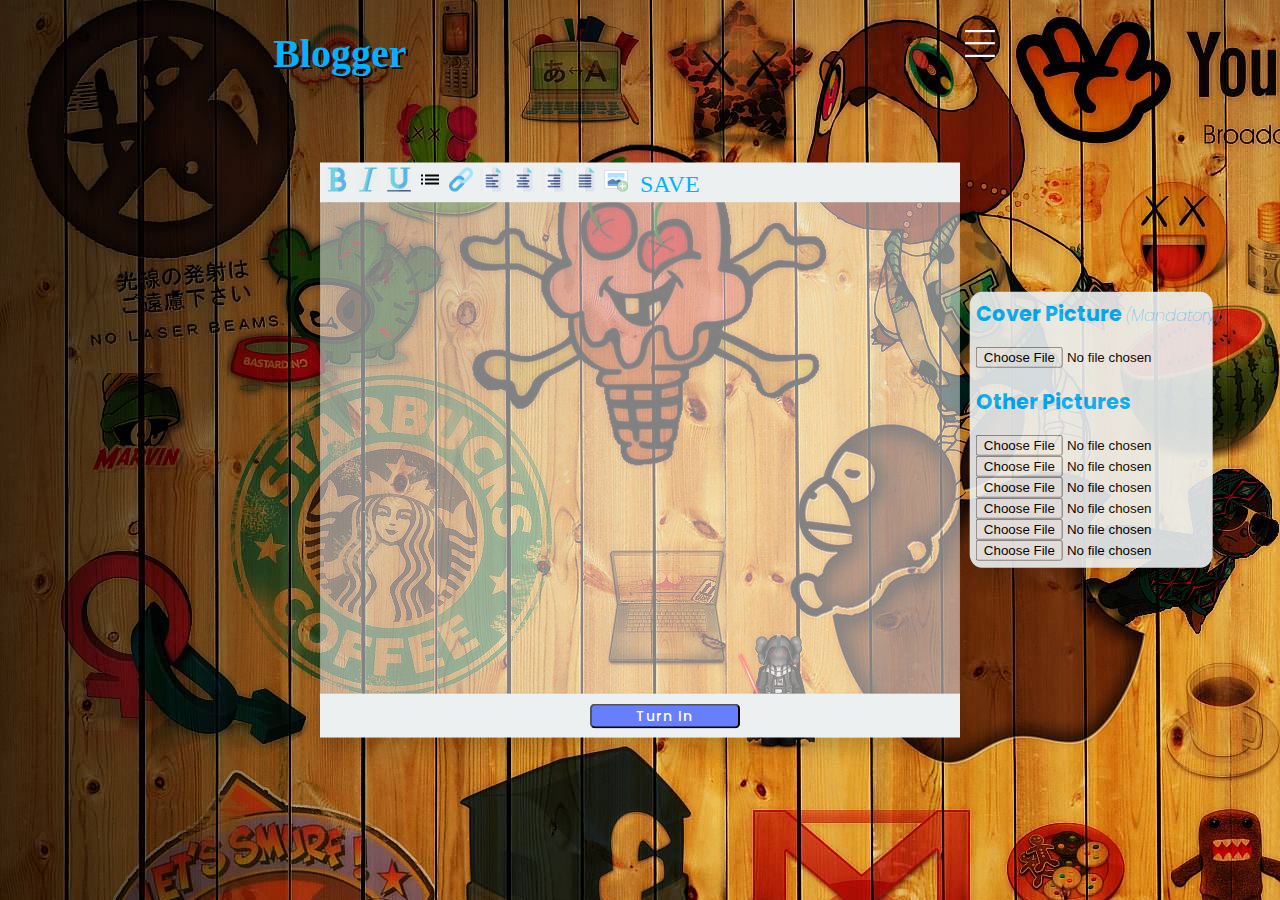
<file: Create Page/index.html>
<!DOCTYPE html>
<html lang="en" dir="ltr">
  <head>
    <meta charset="utf-8">
    <link rel="preconnect" href="https://fonts.gstatic.com">
<link href="https://fonts.googleapis.com/css2?family=Poppins:wght@300&display=swap" rel="stylesheet">

    <link rel="stylesheet" href="master.css">
    <title>Create</title>
  </head>
  <body>
    <div class="menu">
        <ul>
          <li class="home"><a href="#" data-text="Home">Home</a></li>
          <li><a href="" data-text="Create">Create</a></li>
          <li><a href="" data-text="AllPosts">All-Posts</a></li>
          <li><a href="" data-text="Interest">Interset</a></li>
          <li><a href="" data-text="Login/SignUp">Login/Sign-Up</a></li>
          <li><a href="" data-text="END">END</a></li>
        </ul>
    </div>

      <div class="navbar">
        <h2 class="logo invisible">Blogger</h2>
        <svg class="navicon" width="54" height="27" viewBox="0 0 54 49" fill="none" xmlns="http://www.w3.org/2000/svg">
        <path class="cross1" fill-rule="evenodd" clip-rule="evenodd" d="M54 4H0V0H54V4Z" fill=" white"/>
        <path class="cross2" fill-rule="evenodd" clip-rule="evenodd" d="M54 26H0V22H54V26Z" fill=" white"/>
        <path class="cross3" fill-rule="evenodd" clip-rule="evenodd" d="M54 49H0V45H54V49Z" fill=" white"/>
        </svg>
      </div>

      <div class="main" method="post">
        <div class="te-header">
          <button type="button" class='btn' name="button" data-element="bold">
            <img src="Icons/bold.png" alt="">
            <i class='fa fa-bold'></i>
          </button>
          <button type="button" class='btn' name="button" data-element="italic">
            <i class='fa fa-italic'></i>
            <img src="Icons/italics.png" alt="">
          </button>
          <button type="button" class='btn' name="button" data-element="underline">
            <i class='fa fa-underline'></i>
            <img src="Icons/underline.png" alt="">
          </button>
          <button type="button" class='btn' name="button" data-element="insertUnorderedList">
            <i class='fa fa-list-ul'></i>
            <svg xmlns="http://www.w3.org/2000/svg" height="24" viewBox="0 0 24 24" width="24"><path d="M0 0h24v24H0z" fill="none"/><path d="M3 13h2v-2H3v2zm0 4h2v-2H3v2zm0-8h2V7H3v2zm4 4h14v-2H7v2zm0 4h14v-2H7v2zM7 7v2h14V7H7z"/></svg>
          </button>

          <button type="button" class='btn' name="button" data-element="createLink">
            <i class='fa fa-link'></i>
            <img src="Icons/link.png" alt="">
          </button>
          <button type="button" class='btn' name="button" data-element="justifyLeft">
            <i class='fa fa-left'></i>
            <img src="Icons/left.png" alt="">
          </button>
          <button type="button" class='btn' name="button" data-element="JustifyCenter">
            <i class='fa fa-center'></i>
            <img src="Icons/center.png" alt="">
          </button>
          <button type="button" class='btn' name="button" data-element="JustifyRight">
            <i class='fa fa-right'></i>
            <img src="Icons/right.png" alt="">
          </button>
          <button type="button" class='btn' name="button" data-element="JustifyFull">
            <i class='fa fa-justify'></i>
            <img src="Icons/justify.png" alt="">
          </button>
          <button type="button" class='btn' name="button" data-element="insertImage">
            <i class='fa fa-image'></i>
            <img src="Icons/image.png" alt="">
          </button>
          <button type="button" class='savebtn' name="button" >
            SAVE

          </button>

        </div>
        <form class="" action="index.html" method="post">
          <textarea class="save" name="content" rows="8" cols="128"></textarea>

          <div class="content" contenteditable="true">

          </div>
          <div class="in">
            <input class="sub" type="submit" name="turnin" value="Turn In">



          </div>
        </form>




      </div>
      <div class="images">

        <form class="" action="index.html" method="post">

         <label for=""><strong>Cover Picture <span><i>(Mandatory)</i></span></strong></label><br><br>
         <input type="file" name="fileupload" value="fileupload" id="fileupload"><br><br>
         <label for=""><strong>Other Pictures</strong></label><br><br>
         <input type="file" name="fileupload" value="fileupload" id="fileupload">
         <input type="file" name="fileupload" value="fileupload" id="fileupload">
         <input type="file" name="fileupload" value="fileupload" id="fileupload">
         <input type="file" name="fileupload" value="fileupload" id="fileupload">
         <input type="file" name="fileupload" value="fileupload" id="fileupload">
         <input type="file" name="fileupload" value="fileupload" id="fileupload">

      </form>

      </div>




    <script src="app.js" charset="utf-8"></script>
  </body>
</html>
</file>
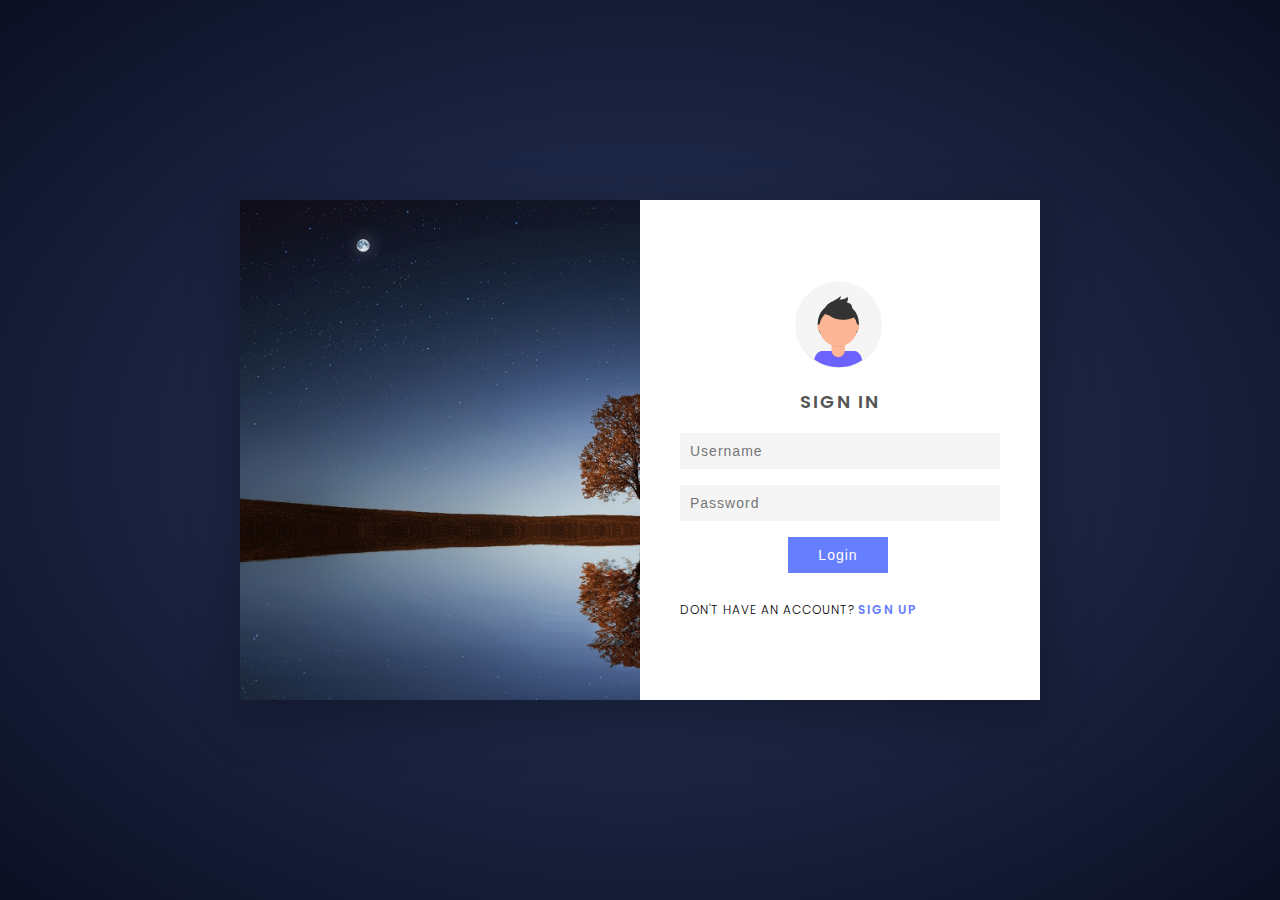
<file: Login Page/index.html>
<!DOCTYPE html>
<html lang="en" dir="ltr">
  <head>
    <link rel="preconnect" href="https://fonts.gstatic.com">
<link href="https://fonts.googleapis.com/css2?family=Poppins:wght@300&display=swap" rel="stylesheet">
    <meta charset="utf-8">
    <title>Login/Sign-up</title>
    <link rel="stylesheet" href="master.css">
  </head>
  <body>
    <section>
      <div class="container">
        <div class="user signinBx">
          <div class="imgBx">
            <img src="part1.png" alt="">

          </div>
          <div class="formBx">
            <form class="" action="index.html" method="post">
              <svg  data-name="Layer 1" xmlns="http://www.w3.org/2000/svg" xmlns:xlink="http://www.w3.org/1999/xlink" width="100" height="100" viewBox="0 0 800 800"><defs><linearGradient id="b247946c-c62f-4d08-994a-4c3d64e1e98f" x1="349" y1="698" x2="349" gradientUnits="userSpaceOnUse"><stop offset="0" stop-color="gray" stop-opacity="0.25"/><stop offset="0.54" stop-color="gray" stop-opacity="0.12"/><stop offset="1" stop-color="gray" stop-opacity="0.1"/></linearGradient></defs><title>profile pic</title><g opacity="0.5"><circle cx="349" cy="349" r="349" fill="url(#b247946c-c62f-4d08-994a-4c3d64e1e98f)"/></g><circle cx="349.68" cy="346.77" r="341.64" fill="#f5f5f5"/><path d="M601,790.76a340,340,0,0,0,187.79-56.2c-12.59-68.8-60.5-72.72-60.5-72.72H464.09s-45.21,3.71-59.33,67A340.07,340.07,0,0,0,601,790.76Z" transform="translate(-251 -101)" fill="#6c63ff"/><circle cx="346.37" cy="339.57" r="164.9" fill="#333"/><path d="M293.15,476.92H398.81a0,0,0,0,1,0,0v84.53A52.83,52.83,0,0,1,346,614.28h0a52.83,52.83,0,0,1-52.83-52.83V476.92a0,0,0,0,1,0,0Z" opacity="0.1"/><path d="M296.5,473h99a3.35,3.35,0,0,1,3.35,3.35v81.18A52.83,52.83,0,0,1,346,610.37h0a52.83,52.83,0,0,1-52.83-52.83V476.35A3.35,3.35,0,0,1,296.5,473Z" fill="#fdb797"/><path d="M544.34,617.82a152.07,152.07,0,0,0,105.66.29v-13H544.34Z" transform="translate(-251 -101)" opacity="0.1"/><circle cx="346.37" cy="372.44" r="151.45" fill="#fdb797"/><path d="M489.49,335.68S553.32,465.24,733.37,390l-41.92-65.73-74.31-26.67Z" transform="translate(-251 -101)" opacity="0.1"/><path d="M489.49,333.78s63.83,129.56,243.88,54.3l-41.92-65.73-74.31-26.67Z" transform="translate(-251 -101)" fill="#333"/><path d="M488.93,325a87.49,87.49,0,0,1,21.69-35.27c29.79-29.45,78.63-35.66,103.68-69.24,6,9.32,1.36,23.65-9,27.65,24-.16,51.81-2.26,65.38-22a44.89,44.89,0,0,1-7.57,47.4c21.27,1,44,15.4,45.34,36.65.92,14.16-8,27.56-19.59,35.68s-25.71,11.85-39.56,14.9C608.86,369.7,462.54,407.07,488.93,325Z" transform="translate(-251 -101)" fill="#333"/><ellipse cx="194.86" cy="372.3" rx="14.09" ry="26.42" fill="#fdb797"/><ellipse cx="497.8" cy="372.3" rx="14.09" ry="26.42" fill="#fdb797"/></svg>
              <h2>Sign In</h2>
              <input type="text" name="" value="" placeholder="Username">
              <input type="password" name="" value="" placeholder="Password">
              <input type="submit" name="" value="Login">
              <p class='signup'>Don't have an account? <a href="#" onclick="toggleForm();">Sign Up</a></p>
            </form>

          </div>

        </div>
        <div class="user signupBx">

          <div class="formBx">
            <form class="" action="index.html" method="post">
              <svg  data-name="Layer 1" xmlns="http://www.w3.org/2000/svg" xmlns:xlink="http://www.w3.org/1999/xlink" width="100" height="100" viewBox="0 0 800 800"><defs><linearGradient id="b247946c-c62f-4d08-994a-4c3d64e1e98f" x1="349" y1="698" x2="349" gradientUnits="userSpaceOnUse"><stop offset="0" stop-color="gray" stop-opacity="0.25"/><stop offset="0.54" stop-color="gray" stop-opacity="0.12"/><stop offset="1" stop-color="gray" stop-opacity="0.1"/></linearGradient></defs><title>profile pic</title><g opacity="0.5"><circle cx="349" cy="349" r="349" fill="url(#b247946c-c62f-4d08-994a-4c3d64e1e98f)"/></g><circle cx="349.68" cy="346.77" r="341.64" fill="#f5f5f5"/><path d="M601,790.76a340,340,0,0,0,187.79-56.2c-12.59-68.8-60.5-72.72-60.5-72.72H464.09s-45.21,3.71-59.33,67A340.07,340.07,0,0,0,601,790.76Z" transform="translate(-251 -101)" fill="#6c63ff"/><circle cx="346.37" cy="339.57" r="164.9" fill="#333"/><path d="M293.15,476.92H398.81a0,0,0,0,1,0,0v84.53A52.83,52.83,0,0,1,346,614.28h0a52.83,52.83,0,0,1-52.83-52.83V476.92a0,0,0,0,1,0,0Z" opacity="0.1"/><path d="M296.5,473h99a3.35,3.35,0,0,1,3.35,3.35v81.18A52.83,52.83,0,0,1,346,610.37h0a52.83,52.83,0,0,1-52.83-52.83V476.35A3.35,3.35,0,0,1,296.5,473Z" fill="#fdb797"/><path d="M544.34,617.82a152.07,152.07,0,0,0,105.66.29v-13H544.34Z" transform="translate(-251 -101)" opacity="0.1"/><circle cx="346.37" cy="372.44" r="151.45" fill="#fdb797"/><path d="M489.49,335.68S553.32,465.24,733.37,390l-41.92-65.73-74.31-26.67Z" transform="translate(-251 -101)" opacity="0.1"/><path d="M489.49,333.78s63.83,129.56,243.88,54.3l-41.92-65.73-74.31-26.67Z" transform="translate(-251 -101)" fill="#333"/><path d="M488.93,325a87.49,87.49,0,0,1,21.69-35.27c29.79-29.45,78.63-35.66,103.68-69.24,6,9.32,1.36,23.65-9,27.65,24-.16,51.81-2.26,65.38-22a44.89,44.89,0,0,1-7.57,47.4c21.27,1,44,15.4,45.34,36.65.92,14.16-8,27.56-19.59,35.68s-25.71,11.85-39.56,14.9C608.86,369.7,462.54,407.07,488.93,325Z" transform="translate(-251 -101)" fill="#333"/><ellipse cx="194.86" cy="372.3" rx="14.09" ry="26.42" fill="#fdb797"/><ellipse cx="497.8" cy="372.3" rx="14.09" ry="26.42" fill="#fdb797"/></svg>
              <h2>Create an account</h2>
              <input type="text" name="" value="" placeholder="Username">
              <input type="email" name="" value="" placeholder="Email Address">
              <input type="password" name="" value="" placeholder="Create Password">
              <input type="password" name="" value="" placeholder="Confirm Password">
              <input type="submit" name="" value="Sign Up">
              <p class='signup'>Already have an account ? <a href="#" onclick="toggleForm();">Sign In</a></p>
            </form>

          </div>
          <div class="imgBx">
            <img src="part2.png" alt="">

          </div>

        </div>

      </div>
    </section>
    <script src="app.js" charset="utf-8"></script>

  </body>
</html>
</file>
<file: Create Page/master.css>
*{
  padding: 0;
  margin: 0;
}
body{
  background-image: url(Icons/doodle.jpg);



}
img
{
  height:24px;
}
.btn:hover
{


  box-shadow: 0 0 3px red;

}
.main{
  width: 50vw;
  position: absolute;
  top: 50%;
  left: 50%;
  transform: translateX(-50%) translateY(-50%);
  box-shadow: 0 10px 20px rgba(0,0,0,0.19);
}

.te-header
{
  background-color: #ecf0f1;
  padding:5px;
}

.te-header .btn{
  border: none;
  outline-color: none;
  background-color: transparent;
  margin-right: 3px;
  cursor:pointer;
}

.content{
  height: 50vh;
  
  border: 1px solid #ecf0f1;
  border-top:0px;
  padding:20px;
  background-color: white;
  opacity:0.5;
}



.sub{
    width: 150px;
    background-color: #677eff;
    color: #fff;
    cursor: pointer;
    border-radius: 5px;
    font-family: 'Poppins', sans-serif;
    font-size: 14px;
    font-weight: 500;
    letter-spacing: 1px;
    transition: 0.5s;
    transition-timing-function: ease-in-out;
    margin-left: 42%;
    margin-top: 0.5vh;
    margin-bottom: 0.5vh;

}
.in{
  background-color: #ecf0f1;
  padding:5px;
}
.black{
  background: black;
  opacity:0.1;
}
.opacity
{
  opacity:0.95;
}

.navbar{
  display: flex;
  justify-content: space-around;
  align-items: flex-start;
  padding-top: 30px;
  pointer-events: pointer;
}

.logo{
  font-size: 2.5rem;
  color: #00b2ff;
  text-shadow: 2px 2px black;
}
.menu
{
  background:#080C1A;
  position:absolute;
  z-index:-1;
  display: flex;
  justify-content: center;
  align-items: center;
  min-height: 100vh;
  min-width: 100vw;
  overflow: hidden;
  opacity: 0;
  transition: all 1s ease;

}

.menu ul{
  position:relative;
}

.menu ul li
{
  text-align:center;
  list-style:none;
}

.menu ul li a
{
  color: white;
  text-decoration: none;
  font-size: 3rem;
  padding: 10px 30px;
  display: inline-flex;
  font-weight: 700;
  transition:0.5s;
}
.menu ul:hover li a
{
  color:#0002;


}

.menu ul li:hover a
{
  color:#000;
  background:#fff;


}

.menu ul li a:before
{

  content: '';
  position: absolute;
  top: 50%;
  left: 40%;
  display: flex;
  transform: translate(-50%,-50%);
  justify-content: center;
  align-items: center;
  font-size: 5em;
  color: rgba(0,0,0,.1);
  /* border-radius: 50%; */
  z-index: -1;
  opacity:0;
  font-weight: 900;
  text-transform:uppercase;
  letter-spacing:500px;
  transition: letter-spacing 0.8s,left 0.5s;
  width: 100vw;
  height:100vh;
  pointer-events: none;

}

.menu ul li a:hover:before
{
  content: attr(data-text);
  opacity:1;
  left:50%;
  letter-spacing:10px;
}

.menu ul li:nth-child(1) a:before
{
  background : #ffeaa7;
}

.menu ul li:nth-child(2) a:before
{
  background : #ff7675;
}

.menu ul li:nth-child(3) a:before
{
  background : #55efc4;
}

.menu ul li:nth-child(4) a:before
{
  background : #a29bfe;
}

.menu ul li:nth-child(5) a:before
{
  background : #fd79a8;
}
.menu ul li:nth-child(6) a:before
{
  background: #81ecec;
}
.navicon{
  pointer-events: pointer;

}

.images{
  width: 18vw;

  position: absolute;
  top: 60%;
  left: 86%;
  transform: translateX(-54%) translateY(-90%);
  box-shadow: 0 10px 20px rgba(0,0,0,0.19);
  background-color: #ecf0f1;
  display:flex;
  border-radius: 5%;
  padding:0.5%;
  opacity: 0.9;

}

label{
  font-size: 1.3rem;
  font-family: 'Poppins', sans-serif;
  color: #00b2ff;
}
span{
  font-size: 1rem;
  font-weight:100;

}
.save
{
  height: 50vh;
  width: 47.8vw;
  border: 1px solid #ecf0f1;
  border-top:0px;
  padding:20px;
  background-color: white;
  display: none;
}

.savebtn{
  border: none;
  outline-color: none;
  background-color: transparent;
  margin-right: 3px;
  cursor:pointer;
  font-size: 1.5rem;
  font-family:fantasy;
  color: #00b2ff;
  margin-left: 5px;
}
.savebtn:hover
{
  box-shadow: 0 0 3px red;
}
</file>
<file: Login Page/master.css>
*{
  margin:0;
  padding:0;
  box-sizing: border-box;
}

section
{
  position:relative;
  min-height: 100vh;
  background-image: radial-gradient(rgba(43,55,96,1),rgba(11,16,35,1));
  display:flex;
  justify-content: center;
  align-items: center;
  padding: 20px;
  font-family: 'Poppins', sans-serif;
}

section .container
{
  position: relative;
  width: 800px;
  height: 500px;
  background-color: #fff;
  box-shadow: 0 15px 50px rgba(0,0,0,0.3);
  overflow: hidden;
}

section .container .user
{
  position: absolute;
  top: 0;
  left: 0;
  width: 100%;
  height: 100%;
  display: flex;
}
section .container .user .imgBx
{
  position: relative;
  width: 50%;
  height: 100%;
  transition: 0.5s;
  transition-timing-function: ease-in-out;
}
section .container .user .imgBx img
{
  position: absolute;
  top: 0;
  left: 0;
  width: 100%;
  height: 100%;
  object-fit: cover;
}

section .container .user .formBx
{
  position: relative;
  width: 50%;
  height: 100%;
  background-color: #fff;
  display: flex;
  justify-content: center;
  align-items: center;
  padding:40px;
  transition: 0.5s;
  transition-timing-function: ease-in-out;

}

section .container .user .formBx form h2
{
  font-size: 18px;
  font-weight: 600;
  text-transform:uppercase;
  letter-spacing:2px;
  text-align: center;
  width:100%;
  margin-bottom: 10px;
  color: #555;
}
section .container .user .formBx form input
{
  position: relative;
  width: 100%;
  padding: 10px;
  background: #f5f5f5;
  color: #333;
  border:none;
  outline:none;
  box-shadow: none;
  margin: 8px 0;
  font-size: 14px;
  letter-spacing: 1px;
  font-weight: 300;
}

svg
{
  position: relative;
  margin-left: 115px;
}
section .container .user .formBx form input[type="submit"]
{
  max-width:100px;
  background-color: #677eff;
  color: #fff;
  cursor: pointer;
  font-size: 14px;
  font-weight: 500;
  letter-spacing: 1px;
  transition:0.5s ;
  transition-timing-function: ease-in-out;
  margin-left: 108px;
}
section .container .user .formBx form .signup
{
  position: relative;
  margin-top: 20px;
  font-size: 12px;
  letter-spacing: 1px;
  text-transform:uppercase;
  font-weight: 300;

}
section .container .user .formBx form .signup a
{
  font-weight: 600;
  text-decoration: none;
  color: #677eff;
}
section .container .signupBx
{
  pointer-events:none;
}
section .container.active .signupBx
{
  pointer-events:initial;
}
section .container .signupBx .formBx
{
  left: 100%;
}
section .container .signupBx .imgBx
{
  left: -100%;
}
section .container.active .signupBx .formBx
{
  left:0;
}
section .container.active .signupBx .imgBx
{
  left: 0;
}

@media (max-width:1000px)
{
  section .container
  {
    min-width: 800px;
    max-width: 200px;
    min-height: 700px;
  }
  section .container .imgBx
  {
    display:none;
  }
  section .container .user .formBx
  {
    width:100%;

  }
  section .container .user .formBx form input[type="submit"]
  {
    margin-left: 310px;
  }
  svg
  {
    margin-left: 310px;
  }
}
</file>
